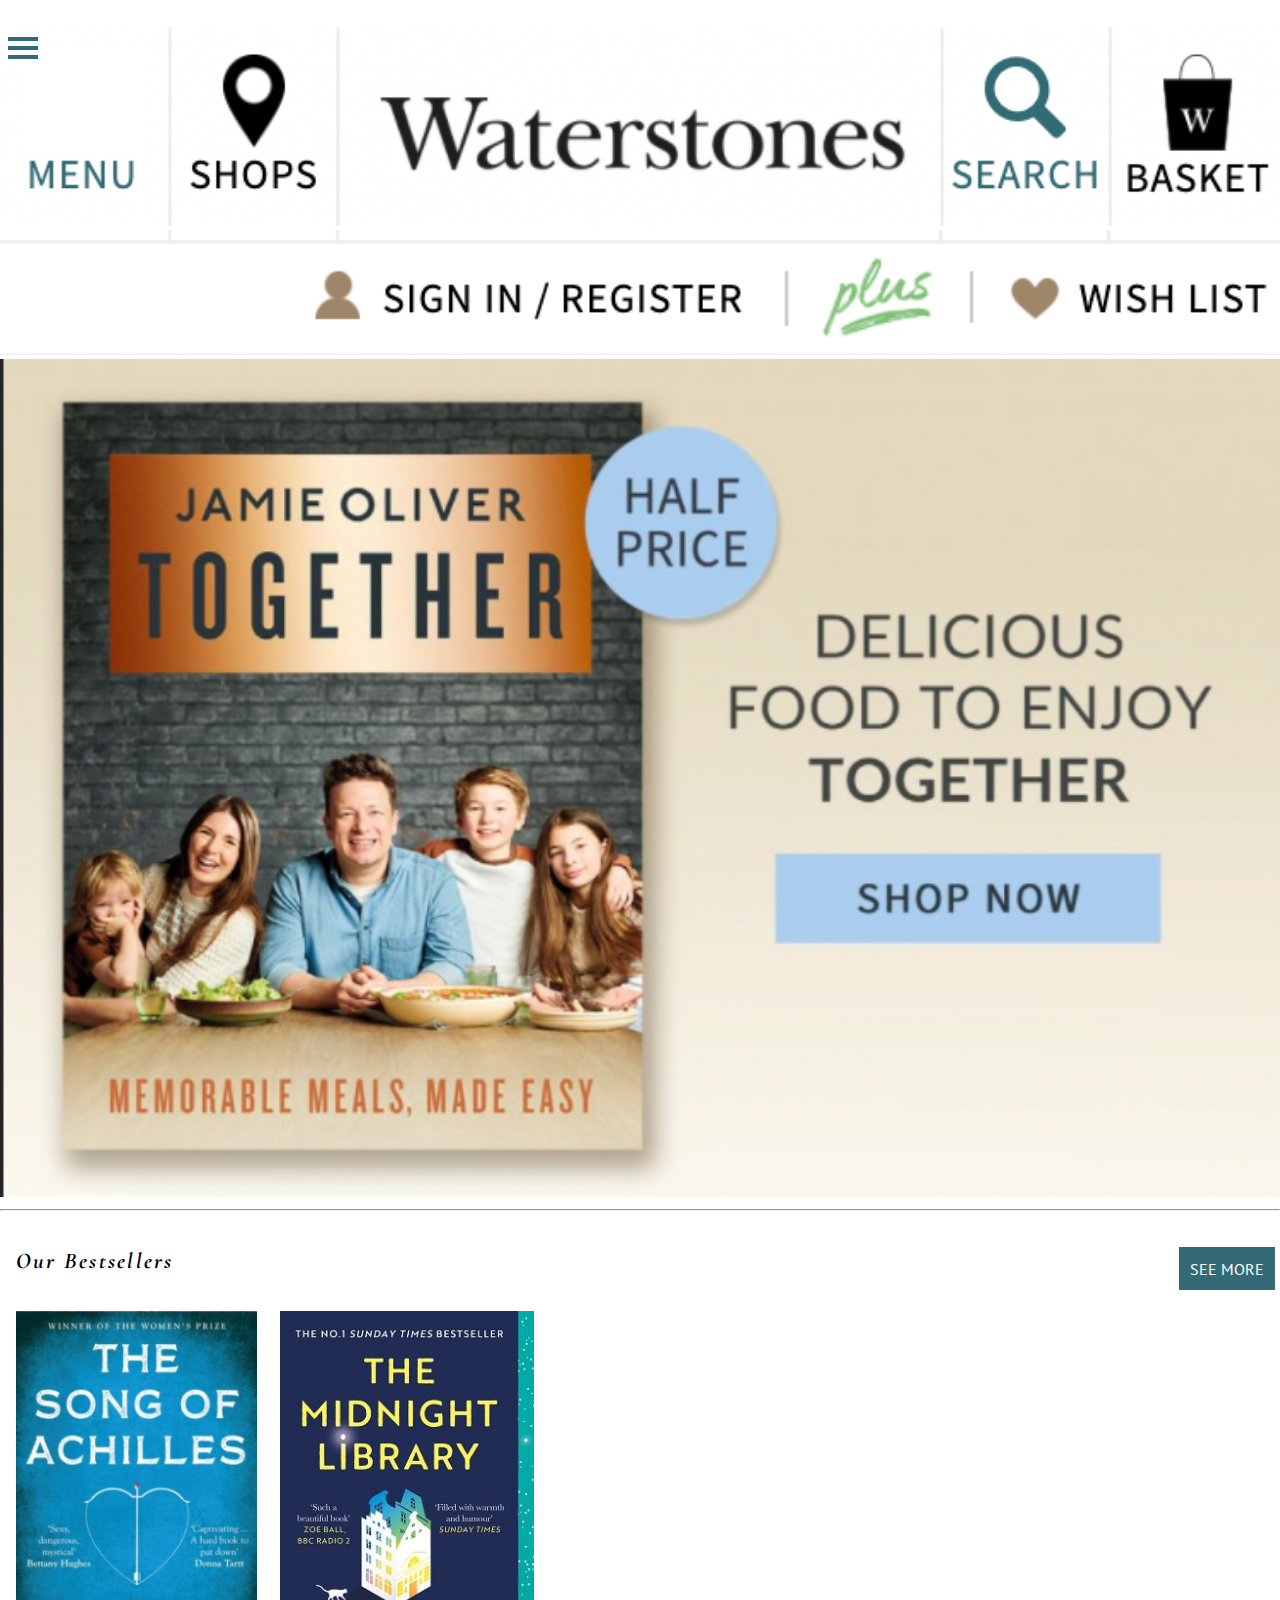
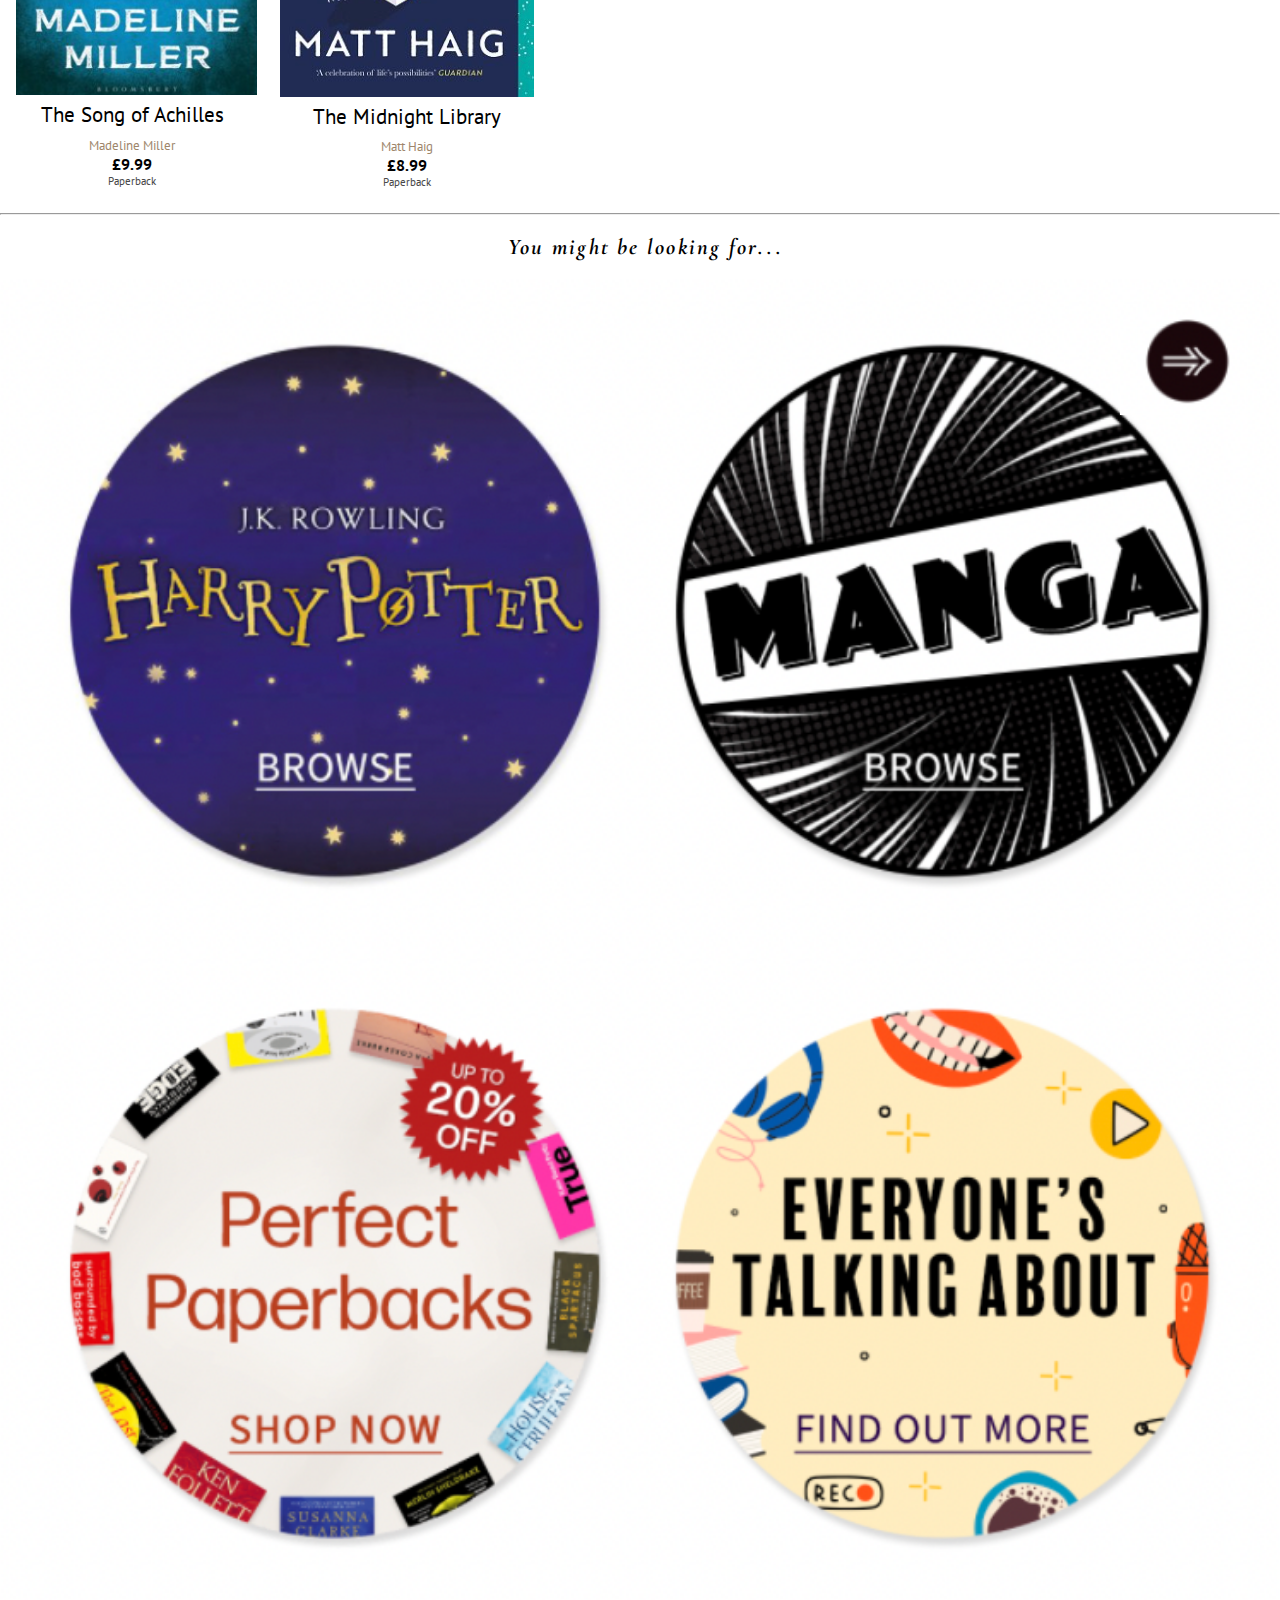
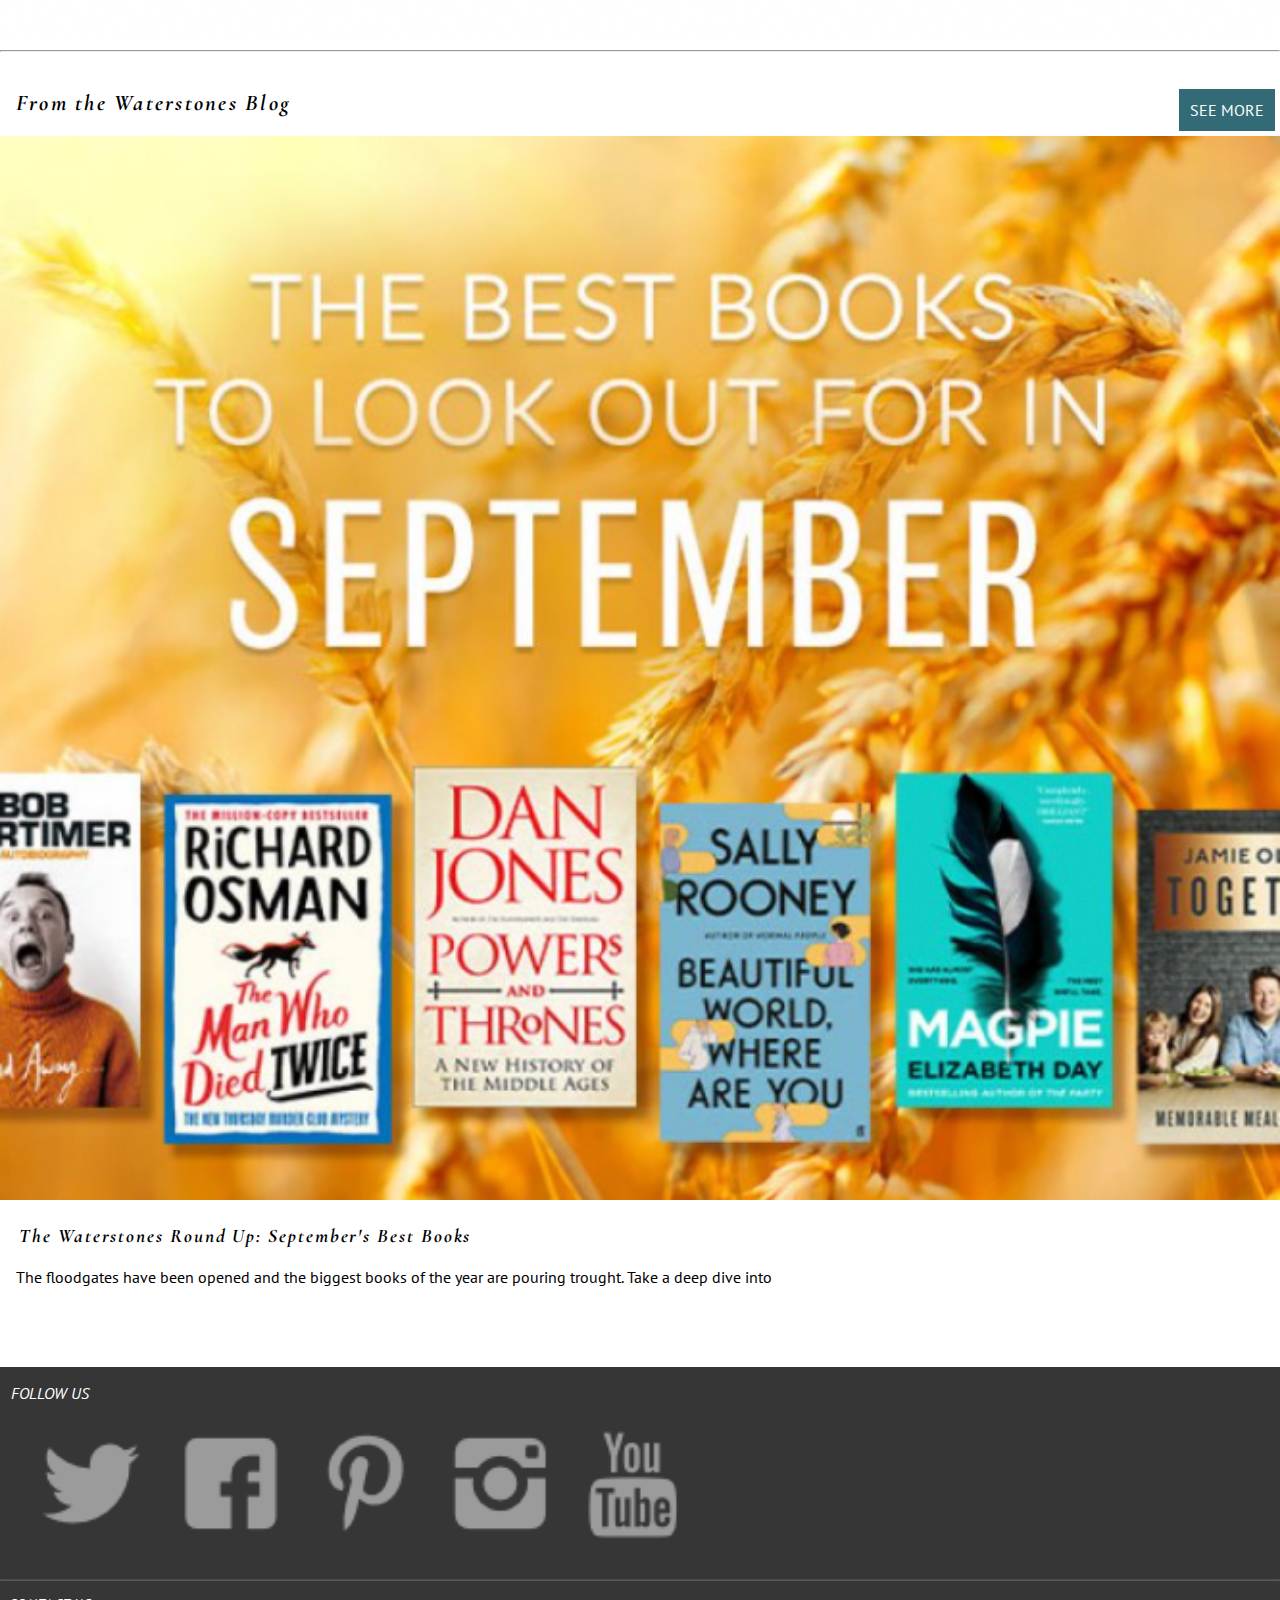
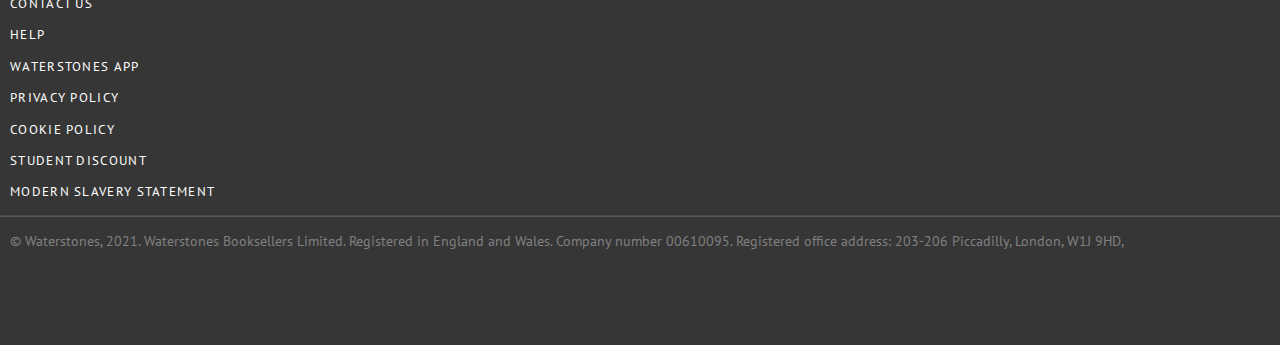
<file: index.html>
<!doctype html>
<html lang="en">

<head>
	<meta charset="UTF-8">
	<meta name="author" content="Noa Kaylee Beke">
	<meta name="viewport" content="width=device-width, initial-scale=1.0">

	<title>Buy books, stationery and gifts, online and in store | Waterstones</title>

	<link href="styles/style.css" rel="stylesheet">
	<link rel="icon" type="image/png" href="images/wsicon.png">
	<link rel="preconnect" href="https://fonts.googleapis.com">
	<link rel="preconnect" href="https://fonts.gstatic.com" crossorigin>
	<link href="https://fonts.googleapis.com/css2?family=PT+Sans&display=swap" rel="stylesheet">
	<link rel="preconnect" href="https://fonts.googleapis.com">
	<link rel="preconnect" href="https://fonts.gstatic.com" crossorigin>
	<link href="https://fonts.googleapis.com/css2?family=Cormorant:ital@1&display=swap" rel="stylesheet">

</head>

<body>
	<header>
		<nav>
			<input type="checkbox" /> <!-- een verborgen checkbox die wordt gebruikt als klikontvanger -->
			<span></span>
			<span></span> <!-- lijnen voor het hamburgermenu -->
			<span></span>
			<ul>
				<li><a href="bestsellers.html">sign in / register</a></li>
				<li><a href="bestsellers.html">Highlights</a></li>
				<li><a href="bestsellers.html">Books</a></li>
				<li><a href="bestsellers.html">stationery, gifts & games</a></li>
				<li><a href="bestsellers.html">gift cards</a></li>
				<li><a href="bestsellers.html">our shops</a></li>
				<li><a href="bestsellers.html">help</a></li>
				<li><a href="bestsellers.html">prize draws</a></li>
				<li><a href="bestsellers.html">events</a></li>
				<li><a href="bestsellers.html">blog</a></li>
				<li><a href="bestsellers.html">podcast</a></li>
				<li><a href="bestsellers.html">home</a></li>
			</ul>
		</nav>

		<img src="images/header-kopie.png" alt="logo waterstones, zoeken en winkelwagen">

	</header>

	<main>
		<img src="images/header2.png" alt="waterstones plus, sign in/register en wishlist">

		<img src="images/slideshow1.jpeg" alt="Hundred of big new books" id='slideshowfoto'>

		<hr>

		<section>
			<article>
				<h2>Our Bestsellers</h2>
				<a href="bestsellers.html">See More</a>
			</article>
			<article>
				<figure>
					<img src="images/bestseller1.jpeg" alt="The Song of Achilles, Madeline Miller">
					<p>The Song of Achilles</p>
					<p>Madeline Miller</p>
					<p><strong>£9.99</strong></p>
					<p>Paperback</p>
				</figure>
				<figure>
					<img src="images/bestseller2.jpeg" alt="The Midnight Library, Matt Haig">
					<p>The Midnight Library</p>
					<p>Matt Haig</p>
					<p><strong>£8.99</strong></p>
					<p>Paperback</p>
				</figure>
			</article>
		</section>

		<hr>

		<section>
			<h2>You might be looking for...</h2>
			<img src="images/ymblf.jpeg" alt="links naar beroemde titels">
		</section>

		<hr>

		<section>
			<article>
				<h2>From the Waterstones Blog</h2>
				<a href="bestsellers.html">See More</a>
			</article>
			<img src="images/waterstonesblog.jpeg" alt="The best books to look out for in september">
			<h3>The Waterstones Round Up: September's Best Books</h3>
			<p>The floodgates have been opened and the biggest books of the year are pouring trought. Take a deep dive
				into</p>
			<img src="images/arrowblog.jpeg" alt="pijl">

		</section>
	</main>

	<footer>
		<nav>
			<p>Follow us</p>
			<img src="images/footer.png" alt="social media iconen">
			<hr>

			<ul>
				<li><a href="bestsellers.html">Contact us</a></li>
				<li><a href="bestsellers.html">help</a></li>
				<li><a href="bestsellers.html">waterstones app</a></li>
				<li><a href="bestsellers.html">privacy policy</a></li>
				<li><a href="bestsellers.html">cookie policy</a></li>
				<li><a href="bestsellers.html">student discount</a></li>
				<li><a href="bestsellers.html">modern slavery statement</a></li>
			</ul>
			<hr>

			<p>© Waterstones, 2021. Waterstones Booksellers Limited. Registered in
				England and Wales. Company number 00610095. Registered office address:
				203-206 Piccadilly, London, W1J 9HD,</p>
		</nav>
	</footer>

	<script src="scripts/script.js"></script>
</body>

</html>
</file>
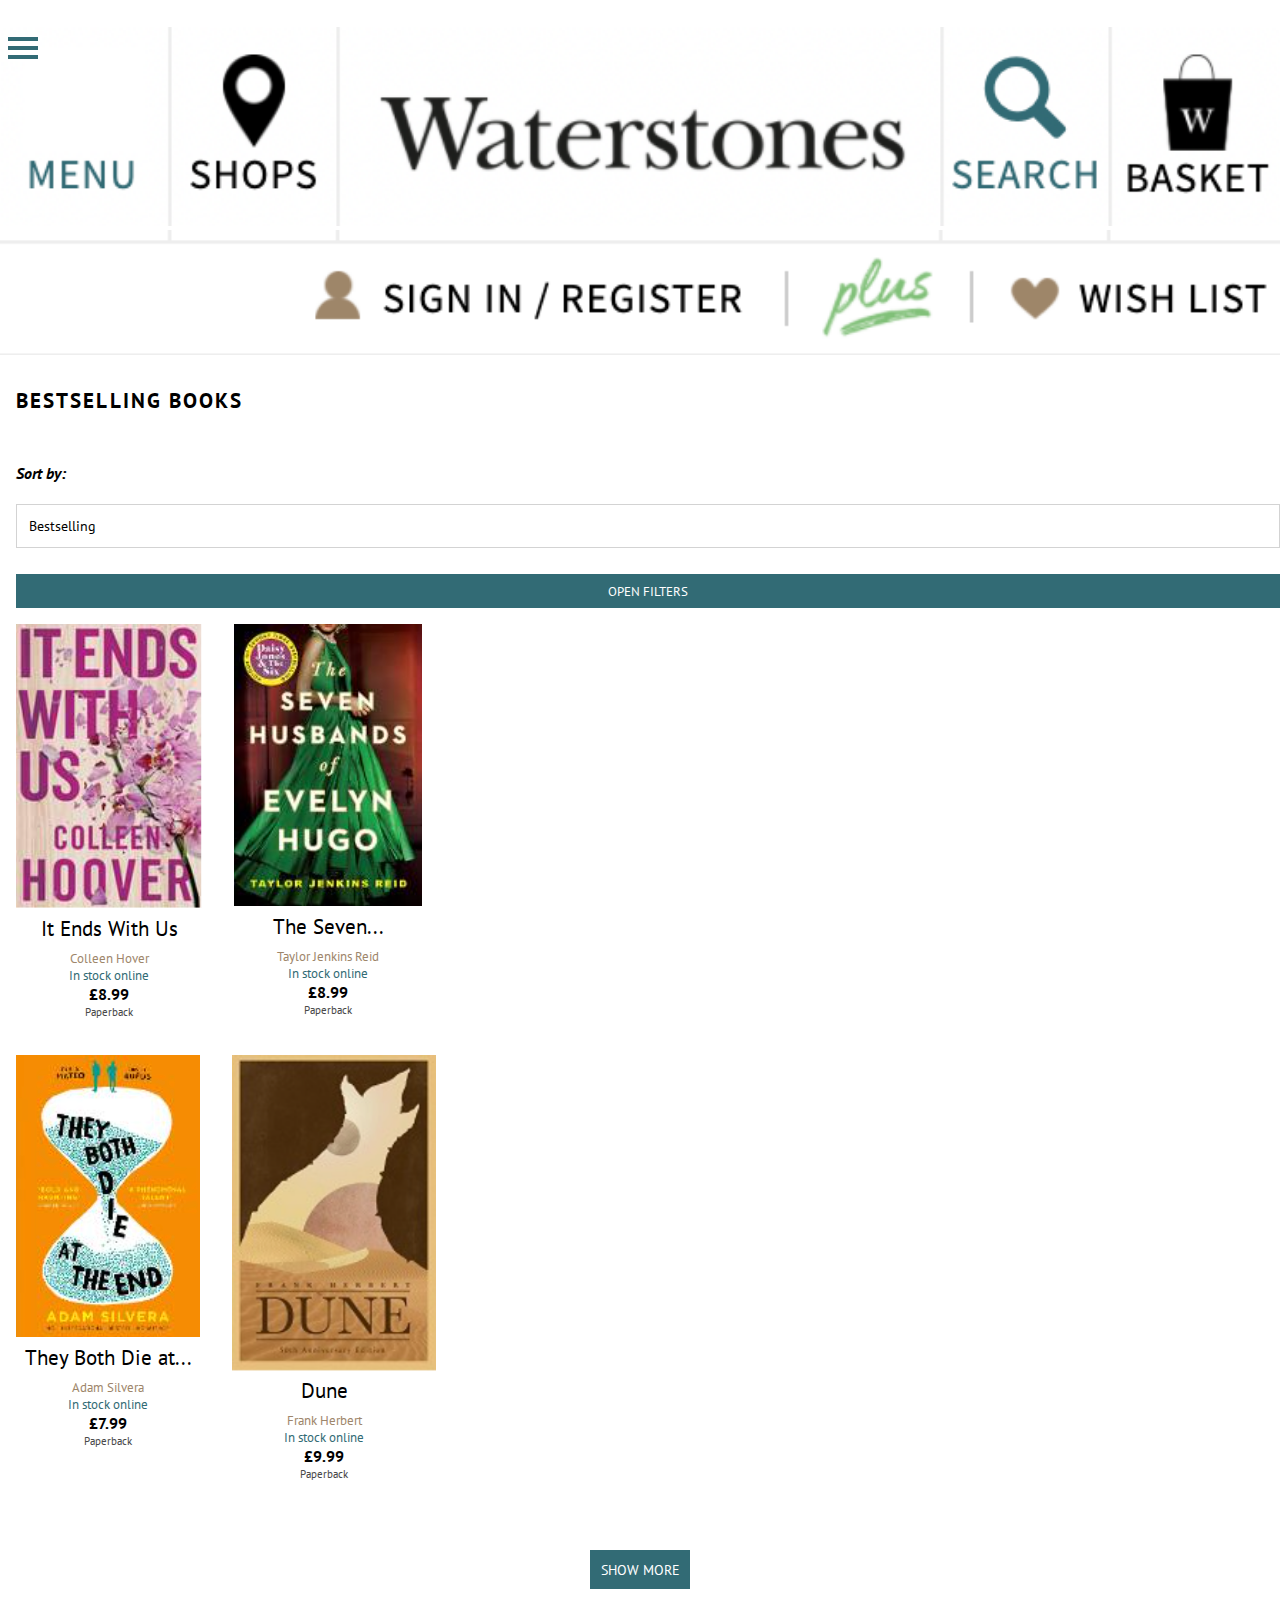
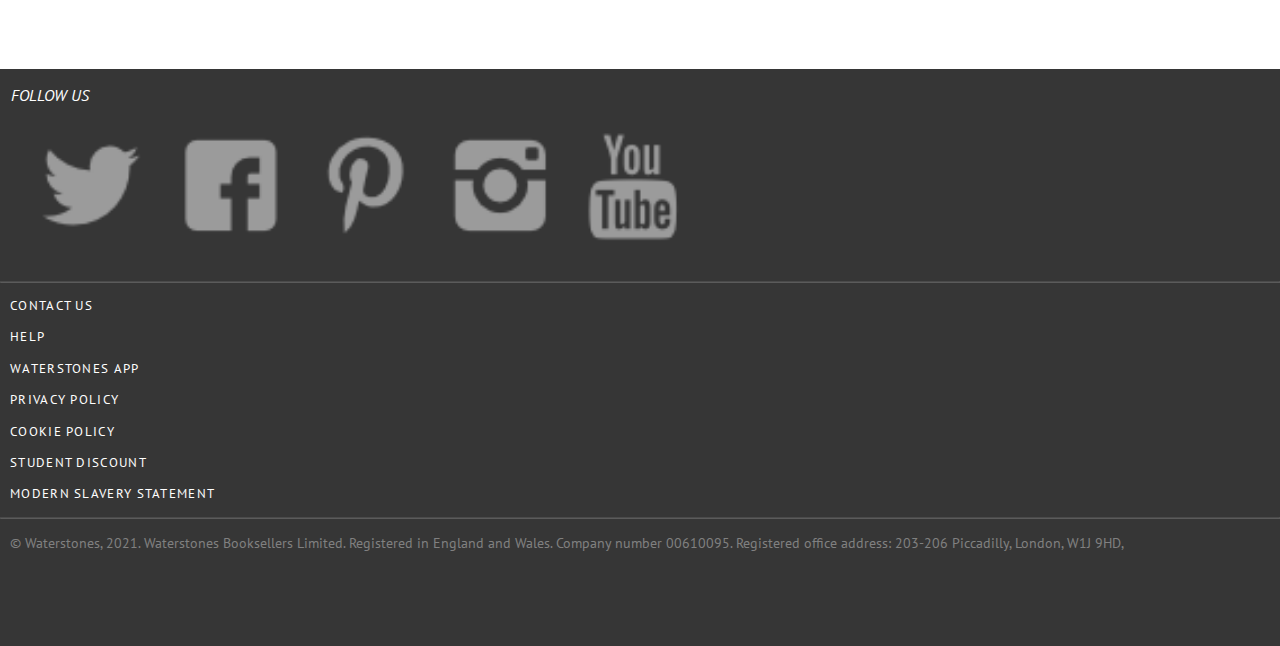
<file: bestsellers.html>
<!doctype html>
<html lang="en">
	
<head>
	<meta charset="UTF-8">
	<meta name="author" content="Noa Kaylee Beke">
	<meta name="viewport" content="width=device-width, initial-scale=1.0">
	
	<title>Buy books, stationery and gifts, online and in store | Waterstones</title>
	
	<link href="styles/bestsellersstyle.css" rel="stylesheet">
	<link rel="icon" type="image/png" href="images/wsicon.png">
	<link rel="preconnect" href="https://fonts.googleapis.com">
	<link rel="preconnect" href="https://fonts.gstatic.com" crossorigin>
	<link href="https://fonts.googleapis.com/css2?family=PT+Sans&display=swap" rel="stylesheet">
	<link rel="preconnect" href="https://fonts.googleapis.com">
	<link rel="preconnect" href="https://fonts.gstatic.com" crossorigin>
	<link href="https://fonts.googleapis.com/css2?family=Cormorant:ital@1&display=swap" rel="stylesheet">

</head>

<body>
	<header>
		<nav>
			<input type="checkbox" /> 
			<span></span>
			<span></span>
			<span></span>
			<ul>
				<li><a href="index.html">sign in / register</a></li>
				<li><a href="index.html">Highlights</a></li>
				<li><a href="index.html">Books</a></li>
				<li><a href="index.html">stationery, gifts & games</a></li>
				<li><a href="index.html">gift cards</a></li>
				<li><a href="index.html">our shops</a></li>
				<li><a href="index.html">help</a></li>
				<li><a href="index.html">prize draws</a></li>
				<li><a href="index.html">events</a></li>
				<li><a href="index.html">blog</a></li>
				<li><a href="index.html">podcast</a></li>
				<li><a href="index.html">home</a></li>
			</ul>
		</nav>

		<img src="images/header-kopie.png" alt="logo waterstones, zoeken en winkelwagen">

	</header>

	<main>
		<img src="images/header2.png" alt="waterstones plus, sign in/regsiter en wishlist">

		<section>
			<h4>Bestselling Books</h4>
			<h4>Sort by:</h4>
			<a href="">Bestselling</a> 
			<a href="">Open Filters</a>
		</section>

		<section>
			<article>
				<figure>
					<img src="images/boek3.jpeg" alt="It ends with us, colleen hover">
					<p>It Ends With Us</p>
					<p>Colleen Hover</p>
					<p>In stock online</p>
					<p><strong>£8.99</strong></p>
					<p>Paperback</p>
				</figure>
				<figure>
					<img src="images/boek4.jpeg" alt="the seven husbands of evelyn hugo, taylor jenkins reid">
					<p>The Seven...</p>
					<p>Taylor Jenkins Reid</p>
					<p>In stock online</p>
					<p><strong>£8.99</strong></p>
					<p>Paperback</p>
				</figure>
			</article>
		</section>

		<section>
			<article>
				<figure>
					<img src="images/boek5.jpeg" alt="they both die at the end, adam silvera">
					<p>They Both Die at...</p>
					<p>Adam Silvera</p>
					<p>In stock online</p>
					<p><strong>£7.99</strong></p>
					<p>Paperback</p>
				</figure>
				<figure>
					<img src="images/boek6.jpeg" alt="dune, frank herbert">
					<p>Dune</p>
					<p>Frank Herbert</p>
					<p>In stock online</p>
					<p class="prijs"><strong>£9.99</strong></p>
					<p class="paperback">Paperback</p>
				</figure>
			</article>
		</section>

		<section>
			<a href="index.html">Show more</a>
		</section>
	</main>

	<footer>
		<nav>
			<p>Follow us</p>
			<img src="images/footer.png" alt="social media iconen">
			<hr>

			<ul>
				<li><a href="index.html">Contact us</a></li>
				<li><a href="index.html">help</a></li>
				<li><a href="index.html">waterstones app</a></li>
				<li><a href="index.html">privacy policy</a></li>
				<li><a href="index.html">cookie policy</a></li>
				<li><a href="index.html">student discount</a></li>
				<li><a href="index.html">modern slavery statement</a></li>
			</ul>
			<hr>

			<p>© Waterstones, 2021. Waterstones Booksellers Limited. Registered in
				England and Wales. Company number 00610095. Registered office address:
				203-206 Piccadilly, London, W1J 9HD,</p>
		</nav>
	</footer>


    <script src="scripts/script.js"></script>
</body>
</html>
</file>
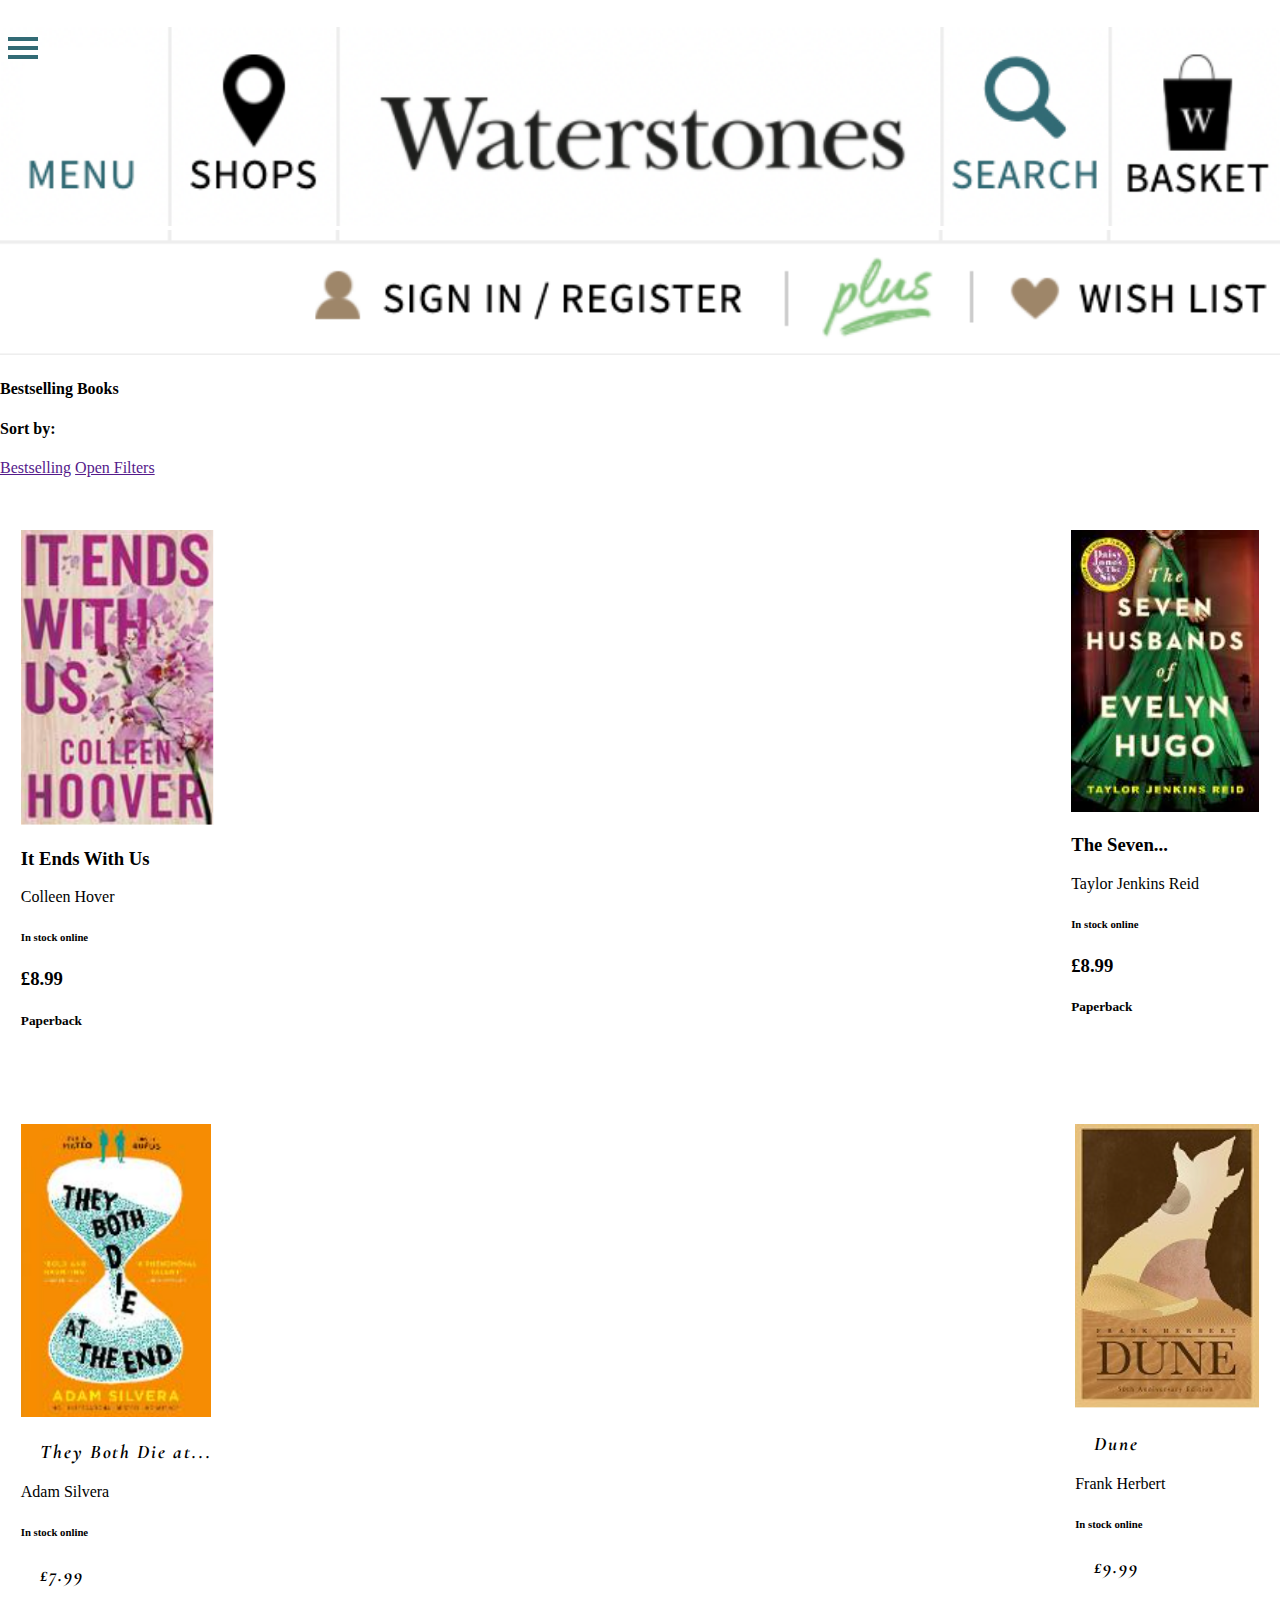
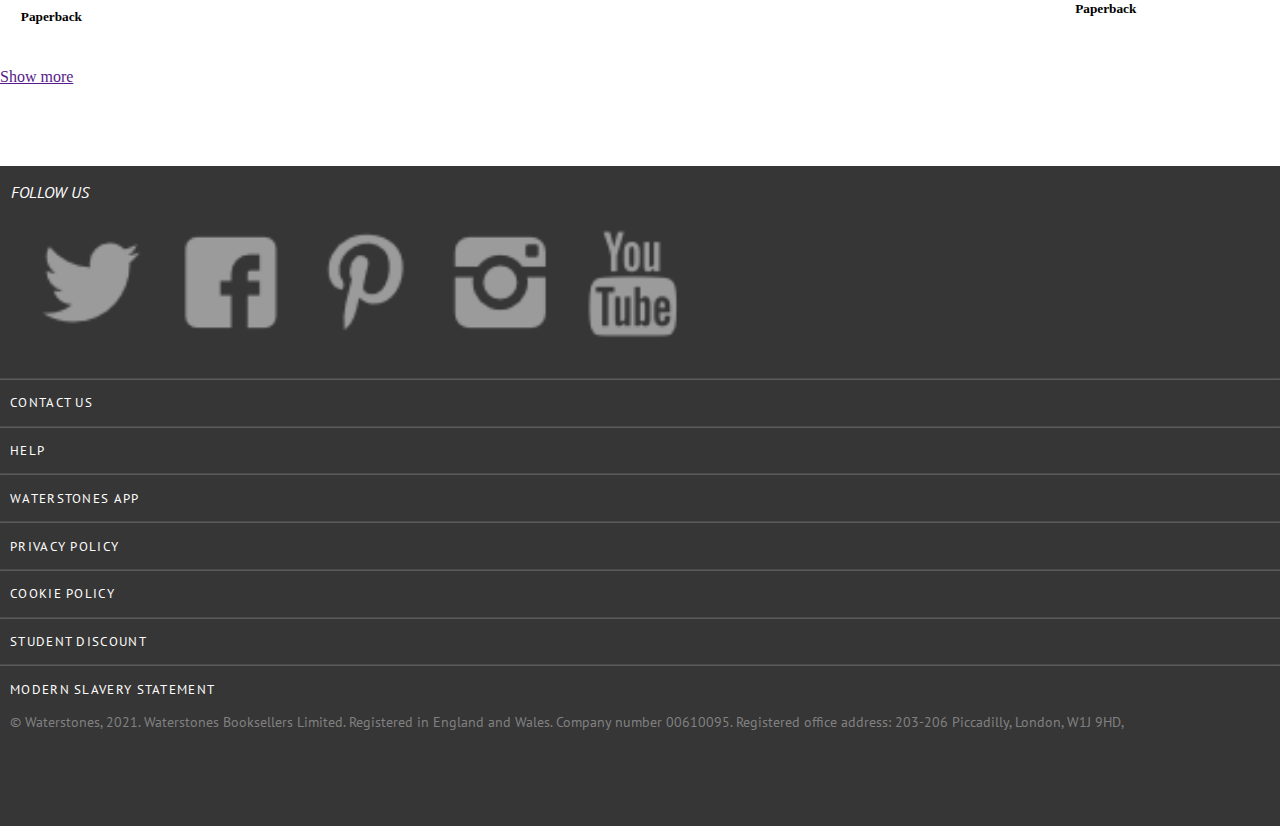
<file: pagina2.html>
<!doctype html>
<html lang="en">
	
<head>
	<meta charset="UTF-8">
	<meta name="author" content="Noa Kaylee Beke">
	<meta name="viewport" content="width=device-width, initial-scale=1.0">
	
	<title>Buy books, stationery and gifts, online and in store | Waterstones</title>
	
	<link href="styles/style.css" rel="stylesheet">
	<link rel="icon" type="image/png" href="images/wsicon.png">
	<link rel="preconnect" href="https://fonts.googleapis.com">
	<link rel="preconnect" href="https://fonts.gstatic.com" crossorigin>
	<link href="https://fonts.googleapis.com/css2?family=PT+Sans&display=swap" rel="stylesheet">
	<link rel="preconnect" href="https://fonts.googleapis.com">
	<link rel="preconnect" href="https://fonts.gstatic.com" crossorigin>
	<link href="https://fonts.googleapis.com/css2?family=Cormorant:ital@1&display=swap" rel="stylesheet">

</head>

<body>
	<header>
		<nav>
			<input type="checkbox" /> 
			<span></span>
			<span></span>
			<span></span>
			<ul>
				<li><a href="index.html">sign in / register</a></li>
				<li><a href="">Highlights</a></li>
				<li><a href="">Books</a></li>
				<li><a href="">stationery, gifts & games</a></li>
				<li><a href="">gift cards</a></li>
				<li><a href="">our shops</a></li>
				<li><a href="">help</a></li>
				<li><a href="">prize draws</a></li>
				<li><a href="">events</a></li>
				<li><a href="">blog</a></li>
				<li><a href="">podcast</a></li>
				<li><a href="">home</a></li>
			</ul>
		</nav>

		<img src="images/header-kopie.png" alt="logo waterstones, zoeken en winkelwagen">

	</header>

	<main>
		<img src="images/header2.png" alt="waterstones plus, sign in/regsiter en wishlist">

		<section class="bestsellertitle">
			<h4>Bestselling Books</h4>
			<h4>Sort by:</h4>
			<a href="">Bestselling</a> 
			<a href="">Open Filters</a>
		</section>

		<section>
			<article>
				<figure>
					<img src="images/boek3.jpeg" alt="It ends with us, colleen hover">
					<h3>It Ends With Us</h3>
					<figcaption>Colleen Hover</figcaption>
					<h6>In stock online</h6>
					<h3>£8.99</h3>
					<h5>Paperback</h5>
				</figure>
				<figure class="theseven-boek">
					<img src="images/boek4.jpeg" alt="the seven husbands of evelyn hugo, taylor jenkins reid">
					<h3>The Seven...</h3>
					<figcaption>Taylor Jenkins Reid</figcaption>
					<h6>In stock online</h6>
					<h3>£8.99</h3>
					<h5>Paperback</h5>
				</figure>
			</article>
		</section>

		<section>
			<article>
				<figure>
					<img src="images/boek5.jpeg" alt="they both die at the end, adam silvera">
					<h3>They Both Die at...</h3>
					<figcaption>Adam Silvera</figcaption>
					<h6>In stock online</h6>
					<h3>£7.99</h3>
					<h5>Paperback</h5>
				</figure>
				<figure class="dune-boek">
					<img src="images/boek6.jpeg" alt="dune, frank herbert">
					<h3>Dune</h3>
					<figcaption>Frank Herbert</figcaption>
					<h6>In stock online</h6>
					<h3>£9.99</h3>
					<h5>Paperback</h5>
				</figure>
			</article>
		</section>
		<section class="showmoreknop">
			<a href="">Show more</a>
		</section>
	</main>

	<footer>
		<nav>
			<p>Follow us</p>
			<img src="images/footer.png" alt="social media iconen">
			<hr>
			<li><a href="pagina2.html">Contact us</a></li>
			<hr>
			<li><a href="pagina2.html">help</a></li>
			<hr>
			<li><a href="pagina2.html">waterstones app</a></li>
			<hr>
			<li><a href="pagina2.html">privacy policy</a></li>
			<hr>
			<li><a href="pagina2.html">cookie policy</a></li>
			<hr>
			<li><a href="pagina2.html">student discount</a></li>
			<hr>
			<li><a href="pagina2.html">modern slavery statement</a></li>
			<p>© Waterstones, 2021. Waterstones Booksellers Limited. Registered in 
				England and Wales. Company number 00610095. Registered office address: 
				203-206 Piccadilly, London, W1J 9HD,</p>
		</nav>
	</footer>


    <script src="scripts/script.js"></script>
</body>
</html>
</file>
<file: styles/style.css>
/* CSS Document */
*, *::after, *::before {
  box-sizing:border-box;  
}

:root {
  --main-color: #326B75;
  --secondary-color: #9E866B;
  --text-color: #494949;
  --background-color: white;
  --main-font: 'Cormorant', serif;
  --secondary-font: 'PT Sans', sans-serif;
}

body {
  margin: 0;
  padding: 0;
}

/* HEADER */
header img {
  width: 100%;
  top: 0;
}

/* https://codepen.io/erikterwan/pen/EVzeRP */
header nav:nth-of-type(1) {
  display: block;
  position: relative;
  top: 36.5px;
  right: -0.5em;
  z-index: 1;
  -webkit-user-select: none;
  user-select: none; /* gebruiker kan de tekst niet selecteren */
}

header nav a {
  text-decoration: none;
  color: var(--text-color);
  text-transform: uppercase;
  transition: color 0.3s ease;
  font-family: var(--secondary-font);
  font-size: 0.75em;
  letter-spacing: 0.1em;
  padding-left: 0.5em;
}

header nav:nth-of-type(1) a:hover {
  color: var(--main-color);
}

header nav:nth-of-type(1) input {
  display: block;
  width: 40px;
  height: 32px;
  position: absolute;
  cursor: pointer;
  opacity: 0;  /* verberg dit */
  z-index: 2; /* de plaats is boven de hamburger (span) */
  -webkit-touch-callout: none; /* als je er op klikt en vasthoud komt er geen informatie naar voren */
}

header nav:nth-of-type(1) span {
  display: block;
  width: 30px;
  height: 4px;
  margin-bottom: 5px;
  position: relative;
  background: var(--main-color);
  z-index: 1;
  transform-origin: 4px 0px;
  transition: transform 0.5s cubic-bezier(0.77,0.2,0.05,1.0),
              background 0.5s cubic-bezier(0.77,0.2,0.05,1.0),
              opacity 0.55s ease; 
  /* cubic bezier-curve, deze heeft vier punten (P0, P1, P2 en P3). P0 en P3 zijn het begin en einde. */
}

header nav:nth-of-type(1) span:nth-of-type(1) {
  transform-origin: 0% 0%;  /* punt waaromheen een transformatie wordt toegepast, left top*/
}

header nav:nth-of-type(1) span:nth-of-type(3) {
  transform-origin: 0% 100%; /* left bottom */
}

header nav:nth-of-type(1) input:checked ~ span {
  opacity: 1;
  transform: rotate(45deg) translate(-2px, -1px);  /* translate(horizontaal, verticaal) verplaatsing */
  background: var(--main-color);
}

header nav:nth-of-type(1) input:checked ~ span:nth-of-type(2) {
  opacity: 0;
  transform: rotate(0deg) scale(0.2, 0.2);
}

header nav:nth-of-type(1) input:checked ~ span:nth-of-type(3) {
  transform: rotate(-45deg) translate(0, -1px);
}

header nav:nth-of-type(1) ul {
  position: absolute;
  width: 300px;
  margin: -100px 0 0 -50px;
  padding: 50px;
  padding-top: 125px;
  background: var(--background-color);
  list-style-type: none;
  -webkit-font-smoothing: antialiased; /* flikkeren van tekst in safari te stoppen */
  transform-origin: 0% 0%;
  transform: translate(-100%, 0);
  transition: transform 0.5s cubic-bezier(0.77,0.2,0.05,1.0);
}

header nav:nth-of-type(1) ul li {
  padding: 7px 0;
  font-size: 22px;
}

header nav:nth-of-type(1) input:checked ~ ul {
  transform: none;
}

/* MAIN */
section:nth-of-type(1) img {
   width: 100%; 
}

main img:nth-of-type(1) {
  width: 100%;
}

#slideshowfoto {
  width: 100%;
}

h2 {
  font-family: var(--main-font);
  letter-spacing: 0.1em;
  font-size: 1.4em;
  font-style: italic ;
  padding-left: 0.5em;
}

section:nth-of-type(2) h2 {
  text-align: center;
}

section:nth-of-type(2) img {
  width: 100%;
}

article {
  display: flex;
  justify-content: flex-start;
}

article a {
  color: var(--background-color);
  text-transform: uppercase;
  text-decoration: none;
  background-color: var(--main-color);
  font-family: var(--secondary-font);
  padding: 0.7em;
  white-space: nowrap;
}

article:first-of-type {
  margin-top: 2em;
  display: flex;
  justify-content: space-between;
  padding: 0.3em;
}

article:first-of-type h2 {
  margin: 0;
}


figure:nth-of-type(1) img {
  width: 104%;
}

figure:nth-of-type(2) img {
  width: 100%;
}

figure {
  margin: 1em;
}

article:nth-of-type(2) p:nth-of-type(1) {
  font-family: var(--secondary-font);
  text-align: center;
  margin: 0;
  font-size: 1.3em;
  margin-top: 0.1em;
  margin-bottom: 0.4em;
}

article:nth-of-type(2) p:nth-of-type(2) {
  font-family: var(--secondary-font);
  color: var(--secondary-color);
  text-align: center;
  margin: 0;
  font-size: 0.8em;
}

article:nth-of-type(2) p:nth-of-type(3) {
  font-family: var(--secondary-font);
  text-align: center;
  margin: 0;
}

article:nth-of-type(2) p:nth-of-type(4) {
  font-family: var(--secondary-font);
  color: var(--text-color);
  text-align: center;
  margin: 0;
  font-size: 0.7em;
}

article:nth-of-type(2) p:nth-of-type(5) {
  font-family: var(--secondary-font);
  text-align: center;
  margin: 0;
  font-size: 1.3em;
  margin-top: 0.1em;
  margin-bottom: 0.4em;
}

article:nth-of-type(2) p:nth-of-type(6) {
  font-family: var(--secondary-font);
  color: var(--secondary-color);
  text-align: center;
  margin: 0;
  font-size: 0.8em;
}

article:nth-of-type(2) p:nth-of-type(7) {
  font-family: var(--secondary-font);
  text-align: center;
  margin: 0;
}

article:nth-of-type(2) p:nth-of-type(8) {
  font-family: var(--secondary-font);
  color: var(--text-color);
  text-align: center;
  margin: 0;
  font-size: 0.7em;
}

section:nth-of-type(3) img:nth-of-type(1) {
  width: 100%;
}

section:nth-of-type(3) h3 {
  font-family: var(--main-font);
  font-style: italic ;
  letter-spacing: 0.1em;
  font-size: 1.2em;
  padding-left: 1em;
}

section:nth-of-type(3) p {
  font-family: var(--secondary-font);
  padding-left: 1em;
  padding-right: 5em;
  text-align: left;
}

section:nth-of-type(3) img:nth-of-type(2) {
  position: absolute;
  width: 10%;
  right: 2em;
  top: 119em;
}

/* FOOTER */
footer {
  background-color: #363636;
  padding-bottom: 5em;
  margin-top: 5em;
}

footer img {
  width: 90%;
}

footer nav p:first-of-type {
  font-family: var(--secondary-font);
  text-transform: uppercase;
  color: var(--background-color);
  font-style: italic;
  font-size: 1em;
  padding-bottom: 0.5em;
  padding-top: 1em;
  margin-left: 0.7em;
}

footer nav p:nth-of-type(2) {
  font-family: var(--secondary-font);
  color: grey;
  font-size: 0.9em;
  margin-left: 0.7em;
}

footer nav a {
  text-decoration: none;
  font-family: var(--secondary-font);
  color: var(--background-color);
  text-transform: uppercase;
  letter-spacing: 0.1em;
  font-size: 0.9em;
}

footer ul {
  list-style-type: none;
  margin: 0;
  padding: 0;
}

footer li {
  font-size: 0.9em;
  margin-top: 1em;
  margin-bottom: 1em;
  margin-left: 0.7em;
}

footer hr {
  opacity: 20%;
}
</file>
<file: styles/bestsellersstyle.css>
*, *::after, *::before {
    box-sizing:border-box;  
}
  
:root {
    --main-color: #326B75;
    --secondary-color: #9E866B;
    --text-color: #494949;
    --background-color: white;
    --main-font: 'Cormorant', serif;
    --secondary-font: 'PT Sans', sans-serif;
}
  
body {
    margin: 0;
    padding: 0;
}
  
/* HEADER */
header img {
    width: 100%;
    top: 0;
}
  
/* https://codepen.io/erikterwan/pen/EVzeRP */
header nav:nth-of-type(1) {
    display: block;
    position: relative;
    top: 36.5px;
    right: -0.5em;
    z-index: 1;
    -webkit-user-select: none;
    user-select: none; /* gebruiker kan de tekst niet selecteren */
}
  
header nav a {
    text-decoration: none;
    color: var(--text-color);
    text-transform: uppercase;
    transition: color 0.3s ease;
    font-family: var(--secondary-font);
    font-size: 0.75em;
    letter-spacing: 0.1em;
    padding-left: 0.5em;
}
  
header nav:nth-of-type(1) a:hover {
    color: var(--main-color);
}
  
header nav:nth-of-type(1) input {
    display: block;
    width: 40px;
    height: 32px;
    position: absolute;
    cursor: pointer;
    opacity: 0;  /* verberg dit */
    z-index: 2; /* de plaats is boven de hamburger (span) */
    -webkit-touch-callout: none; /* als je er op klikt en vasthoud komt er geen informatie naar voren */
}
  
header nav:nth-of-type(1) span {
    display: block;
    width: 30px;
    height: 4px;
    margin-bottom: 5px;
    position: relative;
    background: var(--main-color);
    z-index: 1;
    transform-origin: 4px 0px;
    transition: transform 0.5s cubic-bezier(0.77,0.2,0.05,1.0),
                background 0.5s cubic-bezier(0.77,0.2,0.05,1.0),
                opacity 0.55s ease; 
    /* cubic bezier-curve, deze heeft vier punten (P0, P1, P2 en P3). P0 en P3 zijn het begin en einde. */
}
  
header nav:nth-of-type(1) span:nth-of-type(1) {
    transform-origin: 0% 0%;  /* punt waaromheen een transformatie wordt toegepast, left top*/
}
  
header nav:nth-of-type(1) span:nth-of-type(3) {
    transform-origin: 0% 100%; /* left bottom */
}
  
header nav:nth-of-type(1) input:checked ~ span {
    opacity: 1;
    transform: rotate(45deg) translate(-2px, -1px);  /* translate(horizontaal, verticaal) verplaatsing */
    background: var(--main-color);
}
  
header nav:nth-of-type(1) input:checked ~ span:nth-of-type(2) {
    opacity: 0;
    transform: rotate(0deg) scale(0.2, 0.2);
}
  
header nav:nth-of-type(1) input:checked ~ span:nth-of-type(3) {
    transform: rotate(-45deg) translate(0, -1px);
}
  
header nav:nth-of-type(1) ul {
    position: absolute;
    width: 300px;
    margin: -100px 0 0 -50px;
    padding: 50px;
    padding-top: 125px;
    background: var(--background-color);
    list-style-type: none;
    -webkit-font-smoothing: antialiased; /* flikkeren van tekst in safari te stoppen */
    transform-origin: 0% 0%;
    transform: translate(-100%, 0);
    transition: transform 0.5s cubic-bezier(0.77,0.2,0.05,1.0);
}
  
header nav:nth-of-type(1) ul li {
    padding: 7px 0;
    font-size: 22px;
}
  
header nav:nth-of-type(1) input:checked ~ ul {
    transform: none;
}

/* MAIN */
main img:nth-of-type(1) {
    width: 100%;
}

section:nth-of-type(1) h4:nth-of-type(1) {
    letter-spacing: 0.1em;
    text-transform: uppercase;
    font-size: 1.3em;
    font-family: var(--secondary-font);
}
  
section:nth-of-type(1) {
    display: flex;
    flex-direction: column;
    margin-left: 1em; 
}
  
section:nth-of-type(1) a:nth-of-type(2) {
    text-transform: uppercase;
    color: var(--background-color);
    background: var(--main-color);
    text-align: center;
    padding: 0.7em;
    margin-top: 2em;
    font-family: var(--secondary-font);
    text-decoration: none;
    font-size: 0.8em;
}
  
section:nth-of-type(1) a:nth-of-type(1) {
    border: 1px solid lightgray;
    padding: 0.8em;
    color: black;
    text-decoration: none;
    font-family: var(--secondary-font);
    font-size: 0.9em;
}
  
section:nth-of-type(1) h4:nth-of-type(2) {
    font-style: italic;
    font-family: var(--secondary-font);
}

section:nth-of-type(4) a {
    text-transform: uppercase;
    color: var(--background-color);
    background: var(--main-color);
    text-align: center;
    padding: 0.7em;
    font-family: var(--secondary-font);
    font-size: 0.9em;
    text-decoration: none;
}
  
section:nth-of-type(4) {
    margin-top: 3em;
    display: flex;
    justify-content: center;
}

article {
    display: flex;
    justify-content: flex-start;
}

figure img {
    width: 100%;
}

figure {
    margin: 1em;
}

figure:nth-of-type(1) p:nth-of-type(1) {
    font-family: var(--secondary-font);
    color: black;
    text-align: center;
    margin: 0;
    font-size: 1.3em;
    margin-top: 0.1em;
    margin-bottom: 0.4em;
    white-space: nowrap;
}

figure:nth-of-type(1) p:nth-of-type(2) {
    font-family: var(--secondary-font);
    color: var(--secondary-color);
    text-align: center;
    margin: 0;
    font-size: 0.8em;
}
  
figure:nth-of-type(1) p:nth-of-type(3) {
    font-family: var(--secondary-font);
    text-align: center;
    margin: 0;
    font-family: var(--secondary-font);
    color: var(--main-color);
    font-size: 0.8em;
}
  
figure:nth-of-type(1) p:nth-of-type(4) {
    font-family: var(--secondary-font);
    color: black;
    text-align: center;
    margin: 0;
}
  
figure:nth-of-type(1) p:nth-of-type(5) {
    font-family: var(--secondary-font);
    text-align: center;
    margin: 0;
    font-size: 1.3em;
    margin-top: 0.1em;
    margin-bottom: 0.4em;
    color: var(--text-color);
    font-size: 0.7em;
}

figure:nth-of-type(2) p:nth-of-type(1) {
    font-family: var(--secondary-font);
    color: black;
    text-align: center;
    margin: 0;
    font-size: 1.3em;
    margin-top: 0.1em;
    margin-bottom: 0.4em;
    white-space: nowrap;
}

figure:nth-of-type(2) p:nth-of-type(2) {
    font-family: var(--secondary-font);
    color: var(--secondary-color);
    text-align: center;
    margin: 0;
    font-size: 0.8em;
}
  
figure:nth-of-type(2) p:nth-of-type(3) {
    font-family: var(--secondary-font);
    text-align: center;
    margin: 0;
    font-family: var(--secondary-font);
    color: var(--main-color);
    font-size: 0.8em;
}
  
figure:nth-of-type(2) p:nth-of-type(4) {
    font-family: var(--secondary-font);
    color: black;
    text-align: center;
    margin: 0;
}
  
figure:nth-of-type(2) p:nth-of-type(5) {
    font-family: var(--secondary-font);
    text-align: center;
    margin: 0;
    font-size: 1.3em;
    margin-top: 0.1em;
    margin-bottom: 0.4em;
    color: var(--text-color);
    font-size: 0.7em;
}

p.prijs {
    font-family: var(--secondary-font);
    color: black;
    text-align: center;
    margin: 0;
}

p.paperback{
    font-family: var(--secondary-font);
    text-align: center;
    margin: 0;
    font-size: 1.3em;
    margin-top: 0.1em;
    margin-bottom: 0.4em;
    color: var(--text-color);
    font-size: 0.7em;
}



section:nth-of-type(3) figure:nth-of-type(2) img{
    width: 111%;
}
  
/* FOOTER */
footer {
    background-color: #363636;
    padding-bottom: 5em;
    margin-top: 5em;
}
  
footer img {
    width: 90%;
}
  
footer nav p:first-of-type {
    font-family: var(--secondary-font);
    text-transform: uppercase;
    color: var(--background-color);
    font-style: italic;
    font-size: 1em;
    padding-bottom: 0.5em;
    padding-top: 1em;
    margin-left: 0.7em;
}
  
footer nav p:nth-of-type(2) {
    font-family: var(--secondary-font);
    color: grey;
    font-size: 0.9em;
    margin-left: 0.7em;
}
  
footer nav a {
    text-decoration: none;
    font-family: var(--secondary-font);
    color: var(--background-color);
    text-transform: uppercase;
    letter-spacing: 0.1em;
    font-size: 0.9em;
}
  
footer ul {
    list-style-type: none;
    margin: 0;
    padding: 0;
}
  
footer li {
    font-size: 0.9em;
    margin-top: 1em;
    margin-bottom: 1em;
    margin-left: 0.7em;
}
  
footer hr {
    opacity: 20%;
}
</file>
